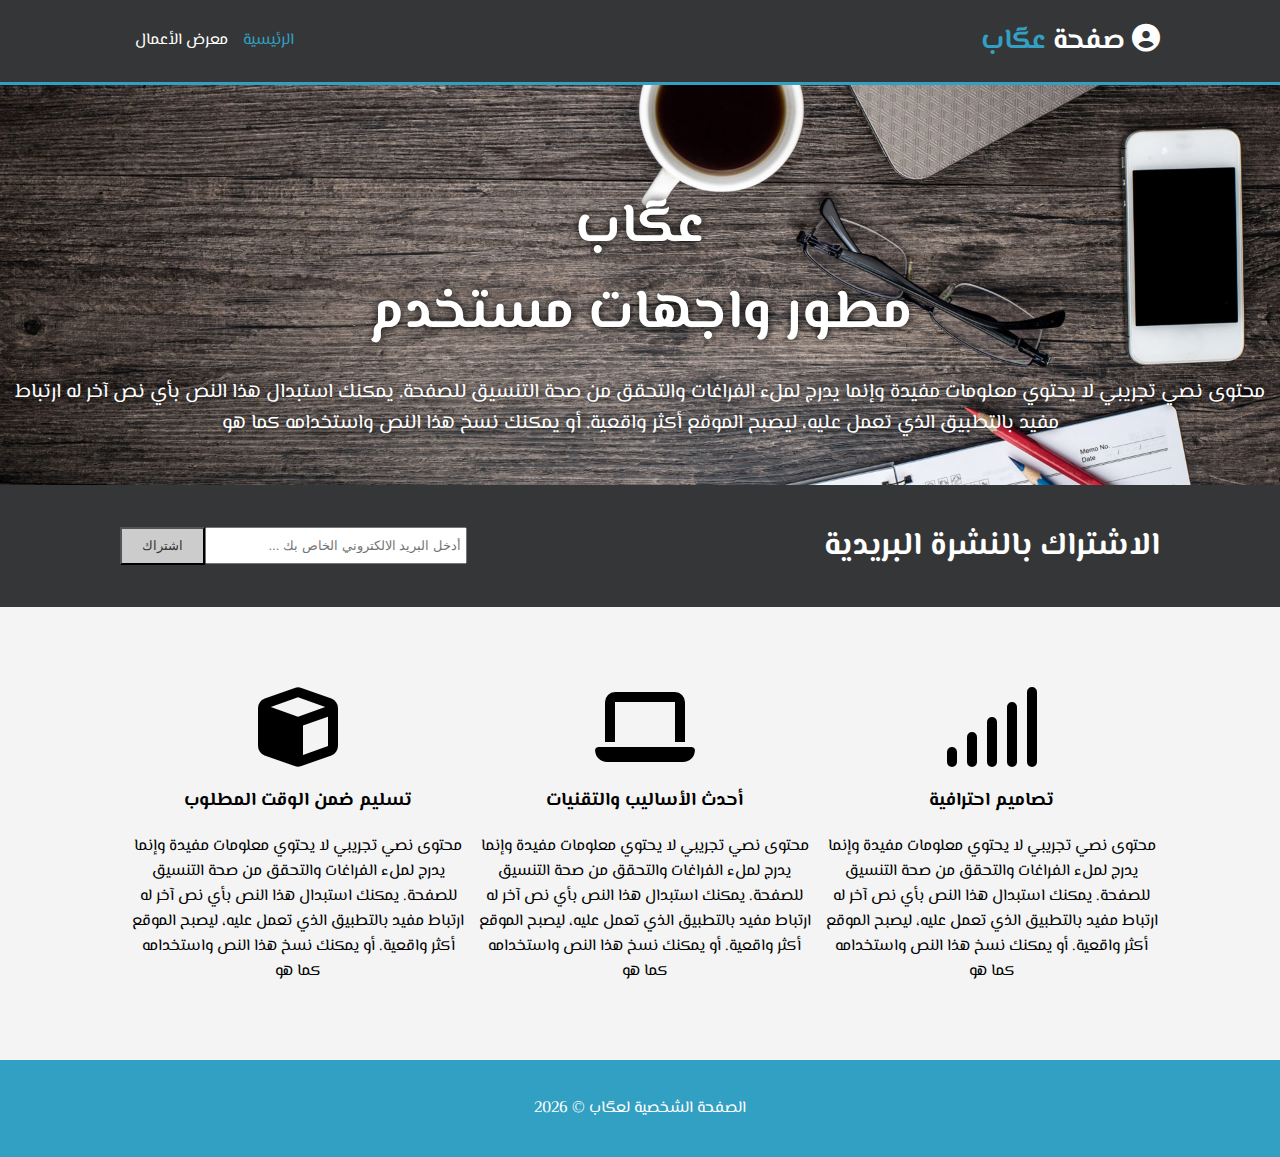
<file: html/index.html>
<!DOCTYPE html>
<html lang="ar">
  <head>
    <meta charset="UTF-8" />
    <meta name="description" content="موقع شخصي لعگاب" />
    <meta name="author" content="عگاب" />
    <meta name="viewport" content="width=device-width, initial-scale=1.0" />
    <title>موقع شخصي</title>
    <link rel="stylesheet" href="../css/style.css" />
    <link
    rel="stylesheet"
    href="https://cdnjs.cloudflare.com/ajax/libs/font-awesome/6.4.2/css/all.min.css"
    />
    <script src="https://ajax.googleapis.com/ajax/libs/jquery/3.5.1/jquery.min.js"></script>
    <script defer src="../js/script.js"></script>
  </head>
  <body>
    <main>
      <header>
        <div id="branding">
          <h1>
            <a href="index.html"
            ><i class="fa fa-user-circle"></i> صفحة
            <span class="highlight">عگاب</span></a
            >
          </h1>
        </div>
        <nav>
          <ul>
            <li class="current"><a href="index.html">الرئيسية</a></li>
            <li><a href="gallery.html">معرض الأعمال</a></li>
          </ul>
        </nav>
      </header>
      
      <section id="showcase">
        <h1>
          عگاب <br />
          مطور واجهات مستخدم
        </h1>
        <p>
          محتوى نصي تجريبي لا يحتوي معلومات مفيدة وإنما يدرج لملء الفراغات والتحقق
          من صحة التنسيق للصفحة. يمكنك استبدال هذا النص بأي نص آخر له ارتباط مفيد
          بالتطبيق الذي تعمل عليه، ليصبح الموقع أكثر واقعية. أو يمكنك نسخ هذا النص
          واستخدامه كما هو
        </p>
      </section>
      
      <section id="newsletter">
        <h1>الاشتراك بالنشرة البريدية</h1>
        <form>
          <input type="email" placeholder="أدخل البريد الالكتروني الخاص بك ..." />
          <button type="submit" class="button">اشتراك</button>
        </form>
      </section>
      
      <section id="boxes">
        <div class="box">
          <i class="fa fa-signal fa-5x"></i>
          <h3>تصاميم احترافية</h3>
          <p>
            محتوى نصي تجريبي لا يحتوي معلومات مفيدة وإنما يدرج لملء الفراغات
            والتحقق من صحة التنسيق للصفحة. يمكنك استبدال هذا النص بأي نص آخر له
            ارتباط مفيد بالتطبيق الذي تعمل عليه، ليصبح الموقع أكثر واقعية. أو
            يمكنك نسخ هذا النص واستخدامه كما هو
          </p>
        </div>
        <div class="box">
          <i class="fa fa-laptop fa-5x"></i>
          <h3>أحدث الأساليب والتقنيات</h3>
          <p>
            محتوى نصي تجريبي لا يحتوي معلومات مفيدة وإنما يدرج لملء الفراغات
            والتحقق من صحة التنسيق للصفحة. يمكنك استبدال هذا النص بأي نص آخر له
            ارتباط مفيد بالتطبيق الذي تعمل عليه، ليصبح الموقع أكثر واقعية. أو
            يمكنك نسخ هذا النص واستخدامه كما هو
          </p>
        </div>
        <div class="box">
          <i class="fa fa-cube fa-5x"></i>
          <h3>تسليم ضمن الوقت المطلوب</h3>
          <p>
            محتوى نصي تجريبي لا يحتوي معلومات مفيدة وإنما يدرج لملء الفراغات
            والتحقق من صحة التنسيق للصفحة. يمكنك استبدال هذا النص بأي نص آخر له
            ارتباط مفيد بالتطبيق الذي تعمل عليه، ليصبح الموقع أكثر واقعية. أو
            يمكنك نسخ هذا النص واستخدامه كما هو
          </p>
        </div>
      </section>
      
      <footer>
        <p>الصفحة الشخصية لعگاب &copy; <span id="currentYear"></span></p>
      </footer>
    </main>
  </body>
  </html>
</file>
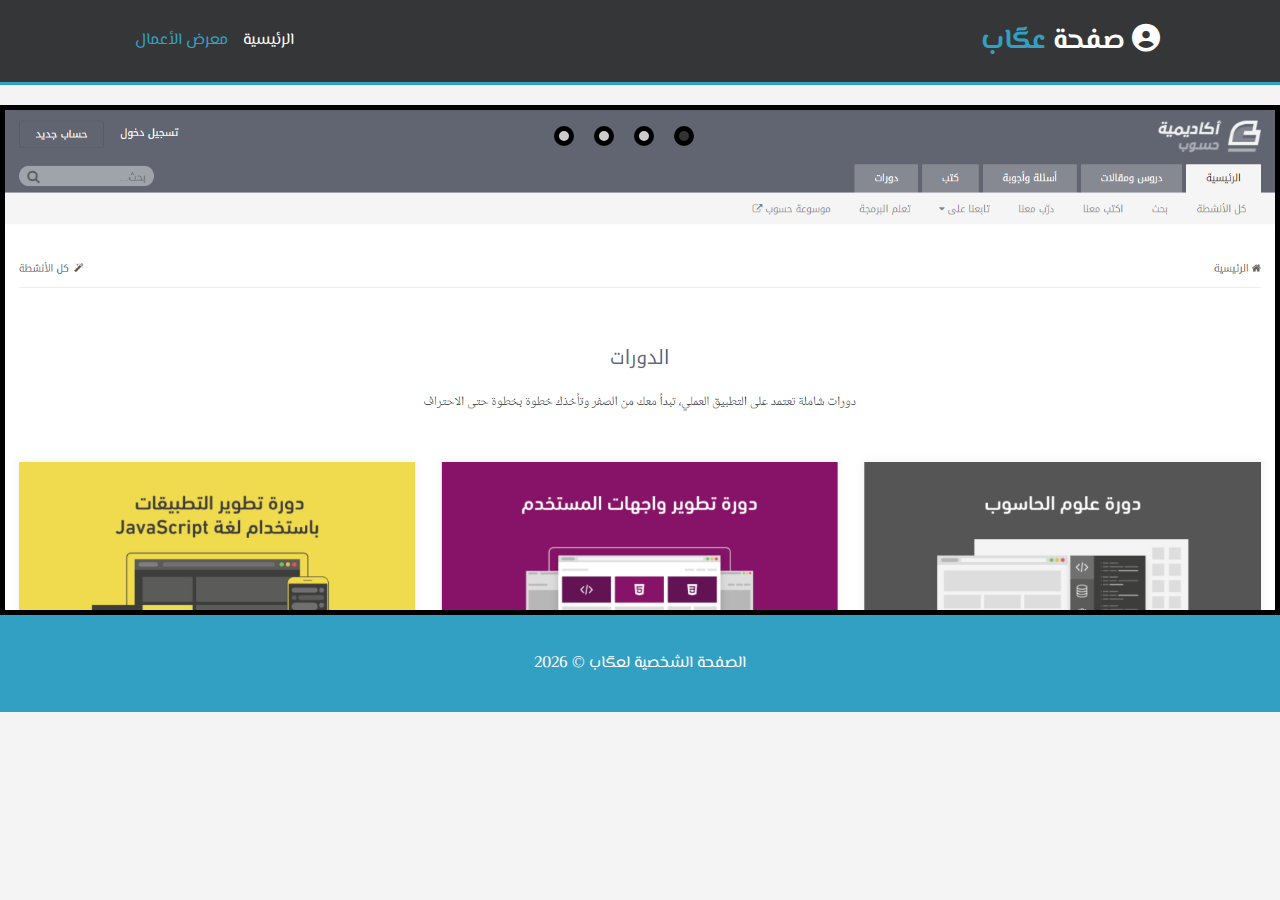
<file: html/gallery.html>
<!DOCTYPE html>
<html lang="ar">
  <head>
    <meta charset="UTF-8" />
    <meta name="description" content="موقع شخصي لعگاب" />
    <meta name="author" content="عگاب" />
    <meta name="viewport" content="width=device-width, initial-scale=1.0" />
    <title>موقع شخصي</title>
    <link rel="stylesheet" href="../css/style.css" />
    <link rel="stylesheet" href="../css/slider.css" />
    <link
      rel="stylesheet"
      href="https://cdnjs.cloudflare.com/ajax/libs/font-awesome/6.4.2/css/all.min.css"
    />
    <script src="https://ajax.googleapis.com/ajax/libs/jquery/3.5.1/jquery.min.js"></script>
    <script defer src="../js/script.js"></script>
    <script defer src="../js/slider.js"></script>
  </head>
  <body>
    <main>
      <header>
        <div id="branding">
          <h1>
            <a href="index.html"
              ><i class="fa fa-user-circle"></i> صفحة
              <span class="highlight">عگاب</span></a
            >
          </h1>
        </div>
        <nav>
          <ul>
            <li><a href="index.html">الرئيسية</a></li>
            <li class="current"><a href="gallery.html">معرض الأعمال</a></li>
          </ul>
        </nav>
      </header>

      <section id="slider">
        <div id="navLinks">
          <ul>
            <li class="itemLinks" data-pos="0"></li>
            <li class="itemLinks" data-pos="1"></li>
            <li class="itemLinks" data-pos="2"></li>
            <li class="itemLinks" data-pos="3"></li>
          </ul>
        </div>
        <div id="wrapper">
          <div class="content">
            <img src="../imgs/1.PNG" />
          </div>
          <div class="content">
            <img src="../imgs/2.PNG" />
          </div>
          <div class="content">
            <img src="../imgs/3.PNG" />
          </div>
          <div class="content">
            <img src="../imgs/4.PNG" />
          </div>
        </div>
      </section>

      <footer>
        <p>الصفحة الشخصية لعگاب &copy; <span id="currentYear"></span></p>
      </footer>
    </main>
  </body>
</html>
</file>
<file: css/style.css>
@import url("https://fonts.googleapis.com/css?family=El+Messiri");

body {
  font-family: "El Messiri", sans-serif;
  padding: 0;
  margin: 0;
  background-color: #f4f4f4;
  direction: rtl;
}

main {
  display: flex;
  flex-wrap: wrap;
}

main > section,
main > header,
main > footer {
  width: 100%;
  margin: auto; 
  overflow: hidden;
}

header {
  display: flex;
  flex-wrap: wrap;
  justify-content: center;
  align-items: center;
  background-color: #353637;
  padding: 0 120px;
  border-bottom: 3px solid #32a0c2;
}

#branding {
  flex-grow: 8;
}

#branding h1 {
  font-size: 28px;
}

nav > ul {
  margin-top: 0;
  list-style-type: none;
}

nav > ul > li {
  float: right;
  margin-left: 15px;
}

header a {
  color: white;
  text-decoration: none;
}

header .highlight,
header .current a {
  color: #32a0c2;
}

/* showcase & newsletter */

#showcase {
  min-height: 400px;
  background: url("../imgs/image.jpg") no-repeat center;
  background-size: cover;
  text-align: center;
  color: white;
  text-shadow: 0 0 10px black;
}

#showcase h1 {
  margin-top: 100px;
  margin-bottom: 10px;
  font-size: 55px;
}

#showcase p {
  font-size: 20px;
}

#newsletter {
  display: flex;
  flex-wrap: wrap;
  justify-content: center;
  align-items: center;
  padding: 15px 120px;
  color: white;
  background-color: #353637;
}

#newsletter > h1 {
  /* float: right; */
  flex-grow: 8;
}

#newsletter > form {
  /* float: left; */
  display: flex;
  flex-wrap: wrap;
  justify-content: center;
  align-items: center;
  /* margin-top: 15px; */
}

#newsletter > form > * {
  flex-grow: 5;
}

#newsletter input[type="email"] {
  padding: 4px;
  height: 25px;
  width: 250px;
}

.button {
  height: 38px;
  padding-right: 20px;
  padding-left: 20px;
  color: #353637;
  background-color: #cccccc;
}

/* boxes & footer */

#boxes {
  display: flex;
  flex-wrap: wrap;
  justify-content: center;
  align-items: center;
  padding: 60px 120px;
  margin-top: 20px;
}

#boxes .box {
  flex: 30%;
  text-align: center;
  margin-left: 10px;
}

@media (max-width: 1020px) {
  #boxes {
    flex-direction: column;
  }
}

footer {
  background-color: #32a0c2;
  color: white;
  text-align: center;
  padding: 20px;
  margin-top: 20px;
}
</file>
<file: css/slider.css>
#slider {
  position: relative;
  margin-top: 20px;
  height: 500px;
  border: 5px solid black;
  overflow: hidden;
}

#wrapper {
  width: 400%;
  height: 100%;
  transition: transform .5s ease-in-out;
}

#wrapper .content {
  float: right;
  width: 25%;
  height: 100%;
}

#wrapper .content img {
  width: 100%;
}

#navLinks {
  position: absolute;
  top: 0;
  right: 45%;
  text-align: center;
  z-index: 1;
}

#navLinks ul {
  margin: 0;
  margin-top: 6px;
  padding: 0;
  display: inline-block;
}

#navLinks ul li {
  float: right;
  text-align: center;
  margin: 10px;
  padding: 5px;
  list-style-type: none;
  background-color: #ccc;
  border: 5px solid black;
  border-radius: 50%;
  cursor: pointer;
}

#navLinks ul li:hover {
  background-color: #ff0;
}

#navLinks ul li.active {
  background-color: #333;
}

#navLinks ul li.active:hover {
  background-color: #484848;
}
</file>
